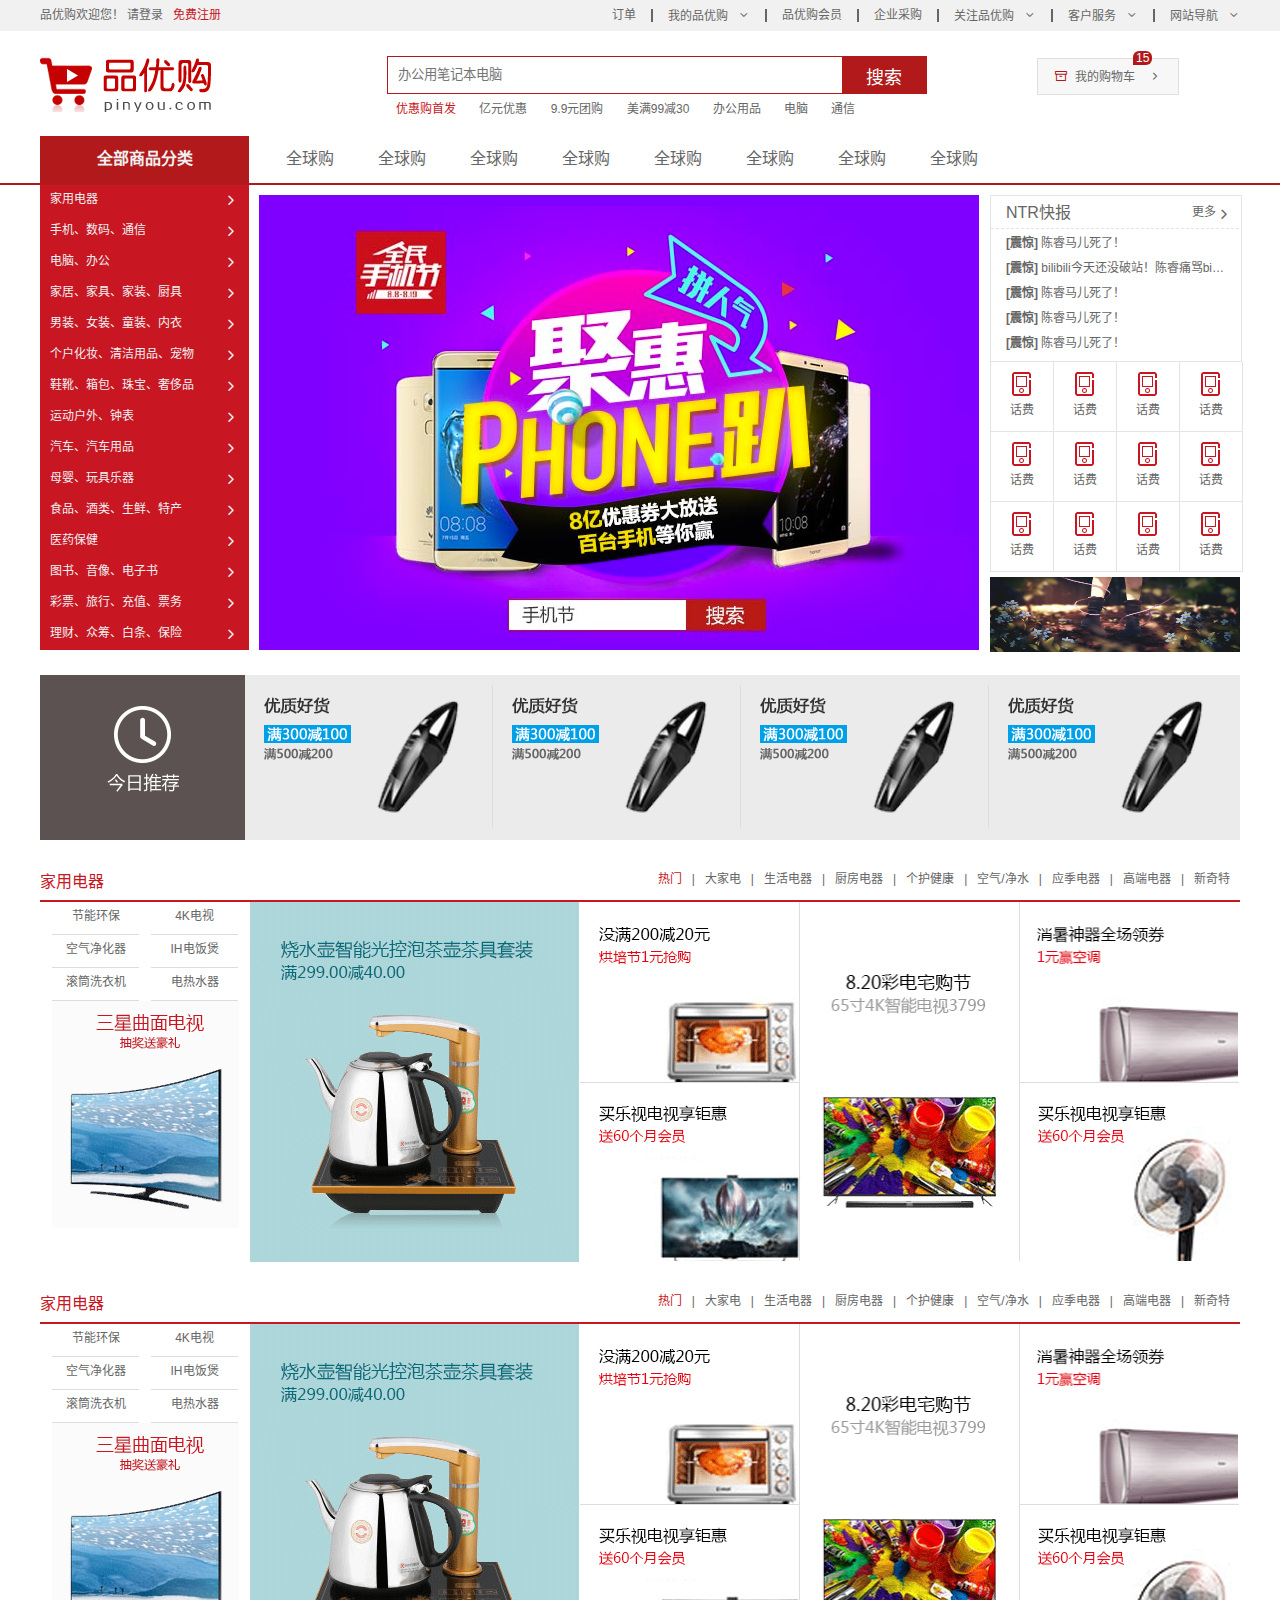
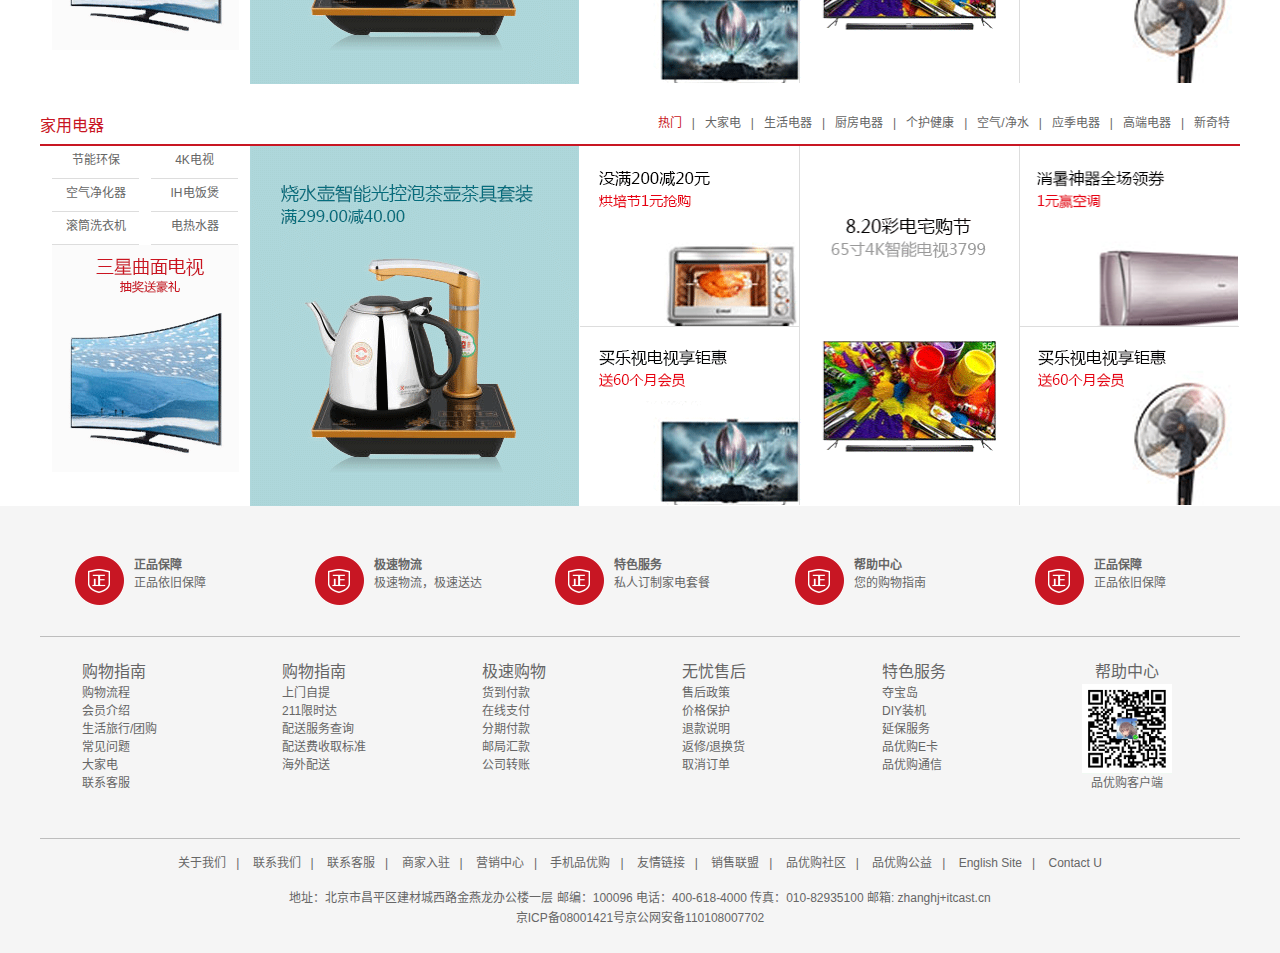
<file: 品优购/index.html>
<!DOCTYPE html>
<html lang="zh-CN">

<head>
    <meta charset="UTF-8">
    <title>品优购</title>
    <!-- 在搜索引擎显示 -->
    <meta name="description" content="品优购商场-为您提供愉悦的网上购物体验！">
    <!-- 搜索关键字 -->
    <meta name="keywords" content="网上购物, 品优购, 商场, 网上商城, 手机, 电脑, 笔记本">

    <link rel="shortcut icon" href="favicon.ico">
    <link rel="stylesheet" href="css/base.css">
    <link rel="stylesheet" href="css/common.css">
    <link rel="stylesheet" href="css/index.css">
</head>

<body>
    <!-- 顶部导航栏 start -->
    <section class="shortcut">
        <div class="w">
            <div class="fl">
                <ul>
                    <li>品优购欢迎您！&nbsp;</li>
                    <li>请<a href="./register.html">登录</a> &nbsp; <a href="#" class="stylered">免费注册</a></li>
                </ul>
            </div>
            <div class="fr">
                <ul>
                    <li>订单</li>
                    <li></li>
                    <li class="xiajiantou">我的品优购</li>
                    <li></li>
                    <li>品优购会员</li>
                    <li></li>
                    <li>企业采购</li>
                    <li></li>
                    <li class="xiajiantou">关注品优购</li>
                    <li></li>
                    <li class="xiajiantou">客户服务</li>
                    <li></li>
                    <li class="xiajiantou">网站导航</li>
                </ul>
            </div>
        </div>
    </section>
    <!-- 顶部导航栏 end -->

    <!-- 头部模块 start -->
    <div class="header w">
        <!-- logo模块 -->
        <div class="logo">
            <h1>
                <a href="index.html" title="品优购商城">品优购</a>
            </h1>
        </div>

        <!-- 搜索模块 -->
        <div class="search">
            <div class="input">
                <input type="text" placeholder="办公用笔记本电脑">
            </div>
            <button>搜索</button>
        </div>
        <!-- 热点模块 -->
        <div class="hotwords">
            <a href="#" class="stylered">优惠购首发</a>
            <a href="#">亿元优惠</a>
            <a href="#">9.9元团购</a>
            <a href="#">美满99减30</a>
            <a href="#">办公用品</a>
            <a href="#">电脑</a>
            <a href="#">通信</a>
        </div>
        <!-- 购物车模块 -->
        <div class="shopcar">
            我的购物车
            <i class="count">
                15
            </i>
        </div>
    </div>
    <!-- 头部模块 end -->

    <!-- 导航栏 start -->
    <div class="nav">
        <div class="w">
            <div class="dropdown">
                <div class="dt">全部商品分类</div>
                <div class="dd">
                    <ul>
                        <li>家用电器</li>
                        <li>手机、数码、通信</li>
                        <li>电脑、办公</li>
                        <li>家居、家具、家装、厨具</li>
                        <li>男装、女装、童装、内衣</li>
                        <li>个户化妆、清洁用品、宠物</li>
                        <li>鞋靴、箱包、珠宝、奢侈品</li>
                        <li>运动户外、钟表</li>
                        <li>汽车、汽车用品</li>
                        <li>母婴、玩具乐器</li>
                        <li>食品、酒类、生鲜、特产</li>
                        <li>医药保健</li>
                        <li>图书、音像、电子书</li>
                        <li>彩票、旅行、充值、票务</li>
                        <li>理财、众筹、白条、保险</li>
                    </ul>
                </div>
            </div>
            <div class="navitems">
                <ul>
                    <li><a href="#">全球购</a></li>
                    <li><a href="#">全球购</a></li>
                    <li><a href="#">全球购</a></li>
                    <li><a href="#">全球购</a></li>
                    <li><a href="#">全球购</a></li>
                    <li><a href="#">全球购</a></li>
                    <li><a href="#">全球购</a></li>
                    <li><a href="#">全球购</a></li>
                </ul>
            </div>
        </div>
    </div>
    <!-- 导航栏 end -->

    <!-- 首页专有main模块 start -->
    <div class="main w">
        <div class="focus"></div>
        <div class="newflash">
            <div class="news">
                <div class="news-hd">
                    <p>NTR快报</p>
                    <a href="#" class="more">更多</a>
                </div>

                <div class="news-bd">
                    <ul>
                        <li><a href="#"><strong>[震惊]</strong> 陈睿马儿死了！</a></li>
                        <li><a href="#"><strong>[震惊]</strong> bilibili今天还没破站！陈睿痛骂bilibili太二次元！</a></li>
                        <li><a href="#"><strong>[震惊]</strong> 陈睿马儿死了！</a></li>
                        <li><a href="#"><strong>[震惊]</strong> 陈睿马儿死了！</a></li>
                        <li><a href="#"><strong>[震惊]</strong> 陈睿马儿死了！</a></li>
                    </ul>
                </div>
            </div>
            <div class="lifeservice">
                <ul>
                    <li>
                        <i></i>
                        <p>话费</p>
                    </li>
                    <li>
                        <i></i>
                        <p>话费</p>
                    </li>
                    <li>
                        <i></i>
                        <p>话费</p>
                    </li>
                    <li>
                        <i></i>
                        <p>话费</p>
                    </li>
                    <li>
                        <i></i>
                        <p>话费</p>
                    </li>
                    <li>
                        <i></i>
                        <p>话费</p>
                    </li>
                    <li>
                        <i></i>
                        <p>话费</p>
                    </li>
                    <li>
                        <i></i>
                        <p>话费</p>
                    </li>
                    <li>
                        <i></i>
                        <p>话费</p>
                    </li>
                    <li>
                        <i></i>
                        <p>话费</p>
                    </li>
                    <li>
                        <i></i>
                        <p>话费</p>
                    </li>
                    <li>
                        <i></i>
                        <p>话费</p>
                    </li>
                </ul>
            </div>
            <div class="bargain">
                <img src="./upload/koishi03.png" width="100%" height="100%">
            </div>
        </div>
    </div>
    <!-- 首页专有main模块 end -->

    <!-- 推荐模块 start -->
    <div class="recom w">
        <div class="recom-hd">
            <img src="./upload/今日推荐.png" alt="">
        </div>
        <div class="recom-bd">
            <ul>
                <li><img src="./upload/01.png" alt=""></li>
                <li><img src="./upload/01.png" alt=""></li>
                <li><img src="./upload/01.png" alt=""></li>
                <li><img src="./upload/01.png" alt=""></li>
            </ul>
        </div>
    </div>
    <!-- 推荐模块 end -->

    <!-- 楼城模块 start -->
    <div class="floor w">
        <div class="jiadian">
            <div class="box-hd">
                <h3>家用电器</h3>
                <div class="tab-list">
                    <ul>
                        <li><a href="#" class="stylered">热门</a>|</li>
                        <li><a href="#">大家电</a>|</li>
                        <li><a href="#">生活电器</a>|</li>
                        <li><a href="#">厨房电器</a>|</li>
                        <li><a href="#">个护健康</a>|</li>
                        <li><a href="#">空气/净水</a>|</li>
                        <li><a href="#">应季电器</a>|</li>
                        <li><a href="#">高端电器</a>|</li>
                        <li><a href="#">新奇特</a></li>
                    </ul>
                </div>
            </div>
            <div class="box-bd">
                <div class="tab-content">
                    <div class="tab-list-item">
                        <div class="col-210">
                            <ul>
                                <li><a href="#">节能环保</a></li>
                                <li><a href="#">4K电视</a></li>
                                <li><a href="#">空气净化器</a></li>
                                <li><a href="#">IH电饭煲</a></li>
                                <li><a href="#">滚筒洗衣机</a></li>
                                <li><a href="#">电热水器</a></li>
                            </ul>
                            <a href="#">
                                <img src="./upload/sanxing.png" alt="">
                            </a>
                        </div>
                        <div class="col-330">
                            <a href="#"><img src="./upload/floor-1-b01.png" alt=""></a>
                        </div>
                        <div class="col-219">
                            <a href="#" class="bb"><img src="./upload/floor-1-2.png" alt=""></a>
                            <a href="#"><img src="./upload/floor-1-3.png" alt=""></a>
                        </div>
                        <div class="col-219">
                            <a href="#"><img src="./upload/floor-1-4.png" alt=""></a>
                        </div>
                        <div class="col-219">
                            <a href="#" class="bb"><img src="./upload/floor-1-5.png" alt=""></a>
                            <a href="#"><img src="./upload/floor-1-6.png" alt=""></a>
                        </div>
                    </div>
                </div>
            </div>
        </div>

        <div class="shouji">
            <div class="box-hd">
                <h3>家用电器</h3>
                <div class="tab-list">
                    <ul>
                        <li><a href="#" class="stylered">热门</a>|</li>
                        <li><a href="#">大家电</a>|</li>
                        <li><a href="#">生活电器</a>|</li>
                        <li><a href="#">厨房电器</a>|</li>
                        <li><a href="#">个护健康</a>|</li>
                        <li><a href="#">空气/净水</a>|</li>
                        <li><a href="#">应季电器</a>|</li>
                        <li><a href="#">高端电器</a>|</li>
                        <li><a href="#">新奇特</a></li>
                    </ul>
                </div>
            </div>
            <div class="box-bd">
                <div class="tab-content">
                    <div class="tab-list-item">
                        <div class="col-210">
                            <ul>
                                <li><a href="#">节能环保</a></li>
                                <li><a href="#">4K电视</a></li>
                                <li><a href="#">空气净化器</a></li>
                                <li><a href="#">IH电饭煲</a></li>
                                <li><a href="#">滚筒洗衣机</a></li>
                                <li><a href="#">电热水器</a></li>
                            </ul>
                            <a href="#">
                                <img src="./upload/sanxing.png" alt="">
                            </a>
                        </div>
                        <div class="col-330">
                            <a href="#"><img src="./upload/floor-1-b01.png" alt=""></a>
                        </div>
                        <div class="col-219">
                            <a href="#" class="bb"><img src="./upload/floor-1-2.png" alt=""></a>
                            <a href="#"><img src="./upload/floor-1-3.png" alt=""></a>
                        </div>
                        <div class="col-219">
                            <a href="#"><img src="./upload/floor-1-4.png" alt=""></a>
                        </div>
                        <div class="col-219">
                            <a href="#" class="bb"><img src="./upload/floor-1-5.png" alt=""></a>
                            <a href="#"><img src="./upload/floor-1-6.png" alt=""></a>
                        </div>
                    </div>
                </div>
            </div>
        </div>

        <div class="diannao">
            <div class="box-hd">
                <h3>家用电器</h3>
                <div class="tab-list">
                    <ul>
                        <li><a href="#" class="stylered">热门</a>|</li>
                        <li><a href="#">大家电</a>|</li>
                        <li><a href="#">生活电器</a>|</li>
                        <li><a href="#">厨房电器</a>|</li>
                        <li><a href="#">个护健康</a>|</li>
                        <li><a href="#">空气/净水</a>|</li>
                        <li><a href="#">应季电器</a>|</li>
                        <li><a href="#">高端电器</a>|</li>
                        <li><a href="#">新奇特</a></li>
                    </ul>
                </div>
            </div>
            <div class="box-bd">
                <div class="tab-content">
                    <div class="tab-list-item">
                        <div class="col-210">
                            <ul>
                                <li><a href="#">节能环保</a></li>
                                <li><a href="#">4K电视</a></li>
                                <li><a href="#">空气净化器</a></li>
                                <li><a href="#">IH电饭煲</a></li>
                                <li><a href="#">滚筒洗衣机</a></li>
                                <li><a href="#">电热水器</a></li>
                            </ul>
                            <a href="#">
                                <img src="./upload/sanxing.png" alt="">
                            </a>
                        </div>
                        <div class="col-330">
                            <a href="#"><img src="./upload/floor-1-b01.png" alt=""></a>
                        </div>
                        <div class="col-219">
                            <a href="#" class="bb"><img src="./upload/floor-1-2.png" alt=""></a>
                            <a href="#"><img src="./upload/floor-1-3.png" alt=""></a>
                        </div>
                        <div class="col-219">
                            <a href="#"><img src="./upload/floor-1-4.png" alt=""></a>
                        </div>
                        <div class="col-219">
                            <a href="#" class="bb"><img src="./upload/floor-1-5.png" alt=""></a>
                            <a href="#"><img src="./upload/floor-1-6.png" alt=""></a>
                        </div>
                    </div>
                </div>
            </div>
        </div>
    </div>
    <!-- 楼城模块 end -->

    <!-- 底部 start -->
    <div class="footer">
        <div class="w">
            <div class="mod_service">
                <ul>
                    <li>
                        <h5>

                        </h5>
                        <div class="service_txt">
                            <h4>正品保障</h4>
                            <p>正品依旧保障</p>
                        </div>
                    </li>

                    <li>
                        <h5>

                        </h5>
                        <div class="service_txt">
                            <h4>极速物流</h4>
                            <p>极速物流，极速送达</p>
                        </div>
                    </li>

                    <li>
                        <h5>

                        </h5>
                        <div class="service_txt">
                            <h4>特色服务</h4>
                            <p>私人订制家电套餐</p>
                        </div>
                    </li>

                    <li>
                        <h5>

                        </h5>
                        <div class="service_txt">
                            <h4>帮助中心</h4>
                            <p>您的购物指南</p>
                        </div>
                    </li>

                    <li>
                        <h5>

                        </h5>
                        <div class="service_txt">
                            <h4>正品保障</h4>
                            <p>正品依旧保障</p>
                        </div>
                    </li>
                </ul>
            </div>

            <div class="mod_help">
                <dl>
                    <dt>购物指南</dt>
                    <dd><a href="#">购物流程</a></dd>
                    <dd><a href="#">会员介绍</a></dd>
                    <dd><a href="#">生活旅行/团购</a></dd>
                    <dd><a href="#">常见问题</a></dd>
                    <dd><a href="#">大家电</a></dd>
                    <dd><a href="#">联系客服</a></dd>
                </dl>
                <dl>
                    <dt>购物指南</dt>
                    <dd><a href="#">上门自提</a></dd>
                    <dd><a href="#">211限时达</a></dd>
                    <dd><a href="#">配送服务查询</a></dd>
                    <dd><a href="#">配送费收取标准</a></dd>
                    <dd><a href="#">海外配送</a></dd>
                </dl>
                <dl>
                    <dt>极速购物</dt>
                    <dd><a href="#">货到付款</a></dd>
                    <dd><a href="#">在线支付</a></dd>
                    <dd><a href="#">分期付款</a></dd>
                    <dd><a href="#">邮局汇款</a></dd>
                    <dd><a href="#">公司转账</a></dd>
                </dl>
                <dl>
                    <dt>无忧售后</dt>
                    <dd><a href="#">售后政策</a></dd>
                    <dd><a href="#">价格保护</a></dd>
                    <dd><a href="#">退款说明</a></dd>
                    <dd><a href="#">返修/退换货</a></dd>
                    <dd><a href="#">取消订单</a></dd>
                </dl>
                <dl>
                    <dt>特色服务</dt>
                    <dd><a href="#">夺宝岛</a></dd>
                    <dd><a href="#">DIY装机</a></dd>
                    <dd><a href="#">延保服务</a></dd>
                    <dd><a href="#">品优购E卡</a></dd>
                    <dd><a href="#">品优购通信</a></dd>
                </dl>
                <dl>
                    <dt>帮助中心</dt>
                    <dd><img src="./images/shoukuan.png" width="100%" height="100%"></dd>
                    <dd><a href="#">品优购客户端</a></dd>
                </dl>
            </div>

            <div class="mod_right">
                <div class="links">
                    <a href="#">关于我们</a>|
                    <a href="#">联系我们</a>|
                    <a href="#">联系客服</a>|
                    <a href="#">商家入驻</a>|
                    <a href="#">营销中心</a>|
                    <a href="#">手机品优购</a>|
                    <a href="#">友情链接</a>|
                    <a href="#">销售联盟</a>|
                    <a href="#">品优购社区</a>|
                    <a href="#">品优购公益</a>|
                    <a href="#">English Site</a>|
                    <a href="#">Contact U</a>
                </div>
                <div class="copyright">地址：北京市昌平区建材城西路金燕龙办公楼一层 邮编：100096 电话：400-618-4000 传真：010-82935100 邮箱: zhanghj+itcast.cn
                    <br> 京ICP备08001421号京公网安备110108007702
                </div>
            </div>
        </div>
    </div>
    <!-- 底部 end -->
</body>

</html>
</file>
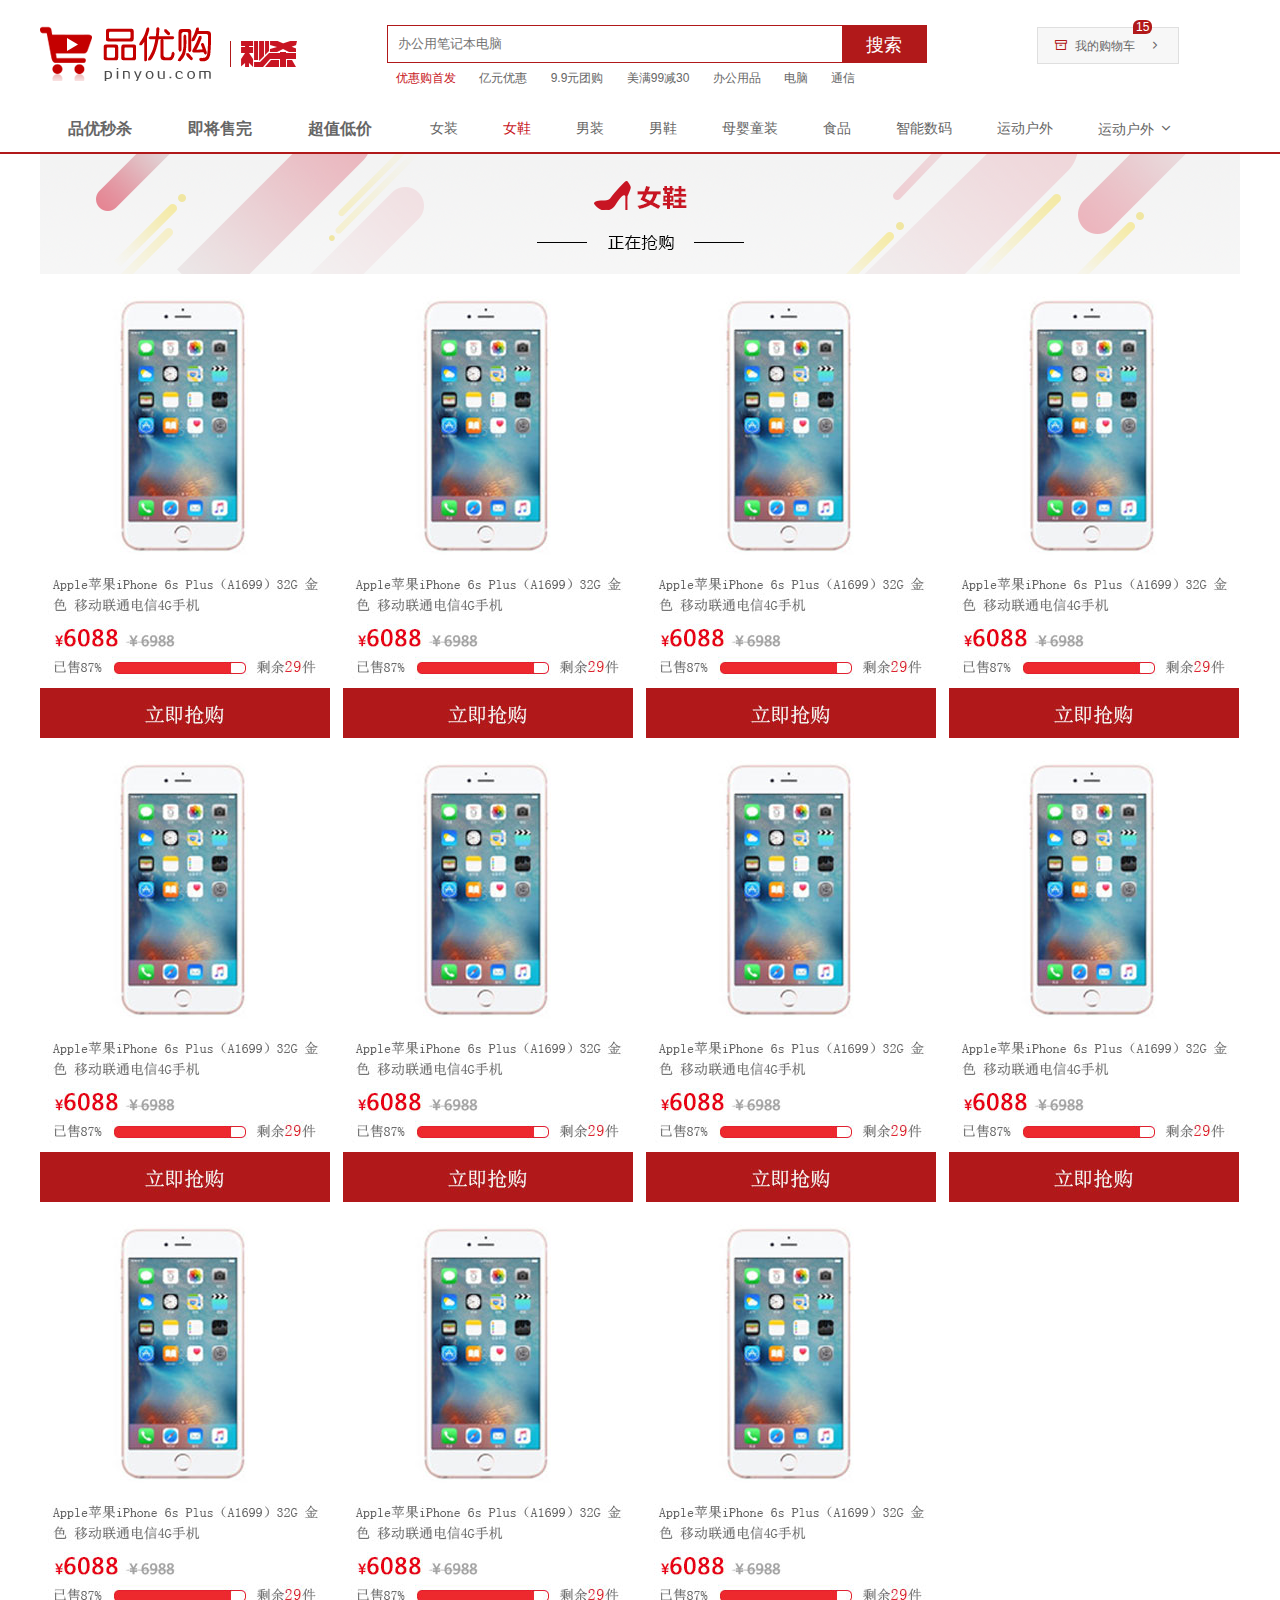
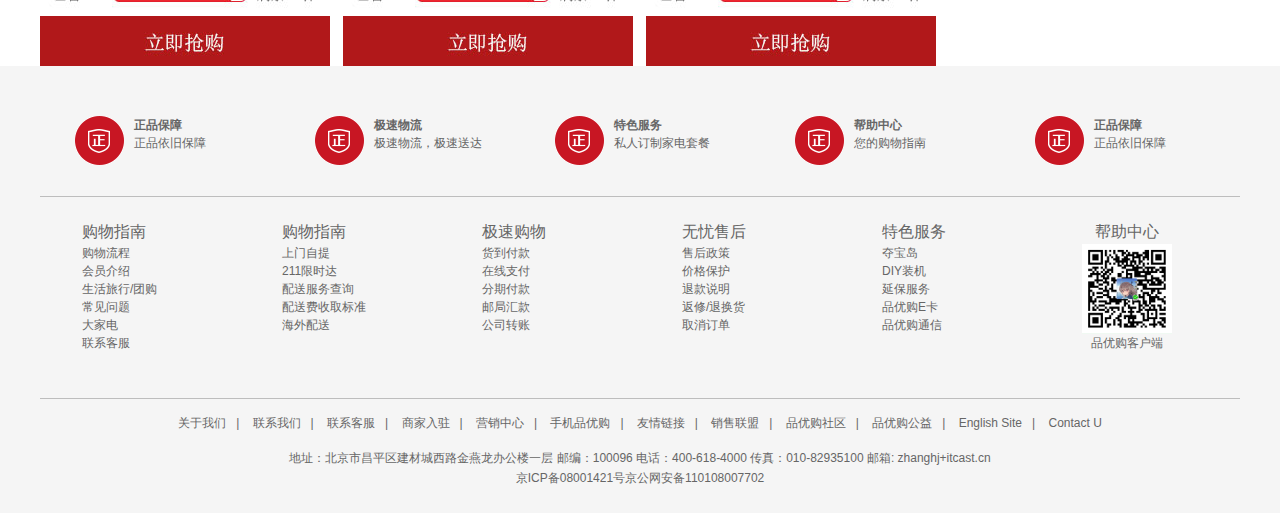
<file: 品优购/list.html>
<!DOCTYPE html>
<html lang="en">

<head>
    <meta charset="UTF-8">
    <meta http-equiv="X-UA-Compatible" content="IE=edge">
    <meta name="viewport" content="width=device-width, initial-scale=1.0">
    <title>list</title>

    <link rel="shortcut icon" href="favicon.ico">
    <link rel="stylesheet" href="css/base.css">
    <link rel="stylesheet" href="css/common.css">
    <link rel="stylesheet" href="css/list.css">
</head>

<body>
    <!-- 头部模块 start -->
    <div class="header w">
        <!-- logo模块 -->
        <div class="logo">
            <div class="sk">
                <img src="./images/sk.png" alt="">
            </div>

            <h1>
                <a href="index.html" title="品优购商城">品优购</a>
            </h1>
        </div>

        <!-- 搜索模块 -->
        <div class="search">
            <div class="input">
                <input type="text" placeholder="办公用笔记本电脑">
            </div>
            <button>搜索</button>
        </div>
        <!-- 热点模块 -->
        <div class="hotwords">
            <a href="#" class="stylered">优惠购首发</a>
            <a href="#">亿元优惠</a>
            <a href="#">9.9元团购</a>
            <a href="#">美满99减30</a>
            <a href="#">办公用品</a>
            <a href="#">电脑</a>
            <a href="#">通信</a>
        </div>
        <!-- 购物车模块 -->
        <div class="shopcar">
            我的购物车
            <i class="count">
                    15
                </i>
        </div>
    </div>
    <!-- 头部模块 end -->

    <!-- 导航栏 start -->
    <div class="nav">
        <div class="w">
            <div class="sk-list">
                <ul>
                    <li><a href="#">品优秒杀</a></li>
                    <li><a href="#">即将售完</a></li>
                    <li><a href="#">超值低价</a></li>
                </ul>
            </div>

            <div class="sk-con">
                <ul>
                    <li><a href="#">女装</a></li>
                    <li><a href="#" class="stylered">女鞋</a></li>
                    <li><a href="#">男装</a></li>
                    <li><a href="#">男鞋</a></li>
                    <li><a href="#">母婴童装</a></li>
                    <li><a href="#">食品</a></li>
                    <li><a href="#">智能数码</a></li>
                    <li><a href="#">运动户外</a></li>
                    <li><a href="#">运动户外</a></li>
                </ul>
            </div>
        </div>
    </div>
    <!-- 导航栏 end -->

    <div class="sk-container w">
        <div class="sk-hd">
            <img src="./upload/bg_03.png" alt="">
        </div>
        <div class="sk-bd">
            <ul class="clearfix">
                <li>
                    <img src="./upload/list.jpg" alt="">
                </li>
                <li>
                    <img src="./upload/list.jpg" alt="">
                </li>
                <li>
                    <img src="./upload/list.jpg" alt="">
                </li>
                <li>
                    <img src="./upload/list.jpg" alt="">
                </li>
                <li>
                    <img src="./upload/list.jpg" alt="">
                </li>
                <li>
                    <img src="./upload/list.jpg" alt="">
                </li>
                <li>
                    <img src="./upload/list.jpg" alt="">
                </li>
                <li>
                    <img src="./upload/list.jpg" alt="">
                </li>
                <li>
                    <img src="./upload/list.jpg" alt="">
                </li>
                <li>
                    <img src="./upload/list.jpg" alt="">
                </li>
                <li>
                    <img src="./upload/list.jpg" alt="">
                </li>
            </ul>
        </div>
    </div>

    <!-- 底部 start -->
    <div class="footer">
        <div class="w">
            <div class="mod_service">
                <ul>
                    <li>
                        <h5>

                        </h5>
                        <div class="service_txt">
                            <h4>正品保障</h4>
                            <p>正品依旧保障</p>
                        </div>
                    </li>

                    <li>
                        <h5>

                        </h5>
                        <div class="service_txt">
                            <h4>极速物流</h4>
                            <p>极速物流，极速送达</p>
                        </div>
                    </li>

                    <li>
                        <h5>

                        </h5>
                        <div class="service_txt">
                            <h4>特色服务</h4>
                            <p>私人订制家电套餐</p>
                        </div>
                    </li>

                    <li>
                        <h5>

                        </h5>
                        <div class="service_txt">
                            <h4>帮助中心</h4>
                            <p>您的购物指南</p>
                        </div>
                    </li>

                    <li>
                        <h5>

                        </h5>
                        <div class="service_txt">
                            <h4>正品保障</h4>
                            <p>正品依旧保障</p>
                        </div>
                    </li>
                </ul>
            </div>

            <div class="mod_help">
                <dl>
                    <dt>购物指南</dt>
                    <dd><a href="#">购物流程</a></dd>
                    <dd><a href="#">会员介绍</a></dd>
                    <dd><a href="#">生活旅行/团购</a></dd>
                    <dd><a href="#">常见问题</a></dd>
                    <dd><a href="#">大家电</a></dd>
                    <dd><a href="#">联系客服</a></dd>
                </dl>
                <dl>
                    <dt>购物指南</dt>
                    <dd><a href="#">上门自提</a></dd>
                    <dd><a href="#">211限时达</a></dd>
                    <dd><a href="#">配送服务查询</a></dd>
                    <dd><a href="#">配送费收取标准</a></dd>
                    <dd><a href="#">海外配送</a></dd>
                </dl>
                <dl>
                    <dt>极速购物</dt>
                    <dd><a href="#">货到付款</a></dd>
                    <dd><a href="#">在线支付</a></dd>
                    <dd><a href="#">分期付款</a></dd>
                    <dd><a href="#">邮局汇款</a></dd>
                    <dd><a href="#">公司转账</a></dd>
                </dl>
                <dl>
                    <dt>无忧售后</dt>
                    <dd><a href="#">售后政策</a></dd>
                    <dd><a href="#">价格保护</a></dd>
                    <dd><a href="#">退款说明</a></dd>
                    <dd><a href="#">返修/退换货</a></dd>
                    <dd><a href="#">取消订单</a></dd>
                </dl>
                <dl>
                    <dt>特色服务</dt>
                    <dd><a href="#">夺宝岛</a></dd>
                    <dd><a href="#">DIY装机</a></dd>
                    <dd><a href="#">延保服务</a></dd>
                    <dd><a href="#">品优购E卡</a></dd>
                    <dd><a href="#">品优购通信</a></dd>
                </dl>
                <dl>
                    <dt>帮助中心</dt>
                    <dd><img src="./images/shoukuan.png" width="100%" height="100%"></dd>
                    <dd><a href="#">品优购客户端</a></dd>
                </dl>
            </div>

            <div class="mod_right">
                <div class="links">
                    <a href="#">关于我们</a>|
                    <a href="#">联系我们</a>|
                    <a href="#">联系客服</a>|
                    <a href="#">商家入驻</a>|
                    <a href="#">营销中心</a>|
                    <a href="#">手机品优购</a>|
                    <a href="#">友情链接</a>|
                    <a href="#">销售联盟</a>|
                    <a href="#">品优购社区</a>|
                    <a href="#">品优购公益</a>|
                    <a href="#">English Site</a>|
                    <a href="#">Contact U</a>
                </div>
                <div class="copyright">地址：北京市昌平区建材城西路金燕龙办公楼一层 邮编：100096 电话：400-618-4000 传真：010-82935100 邮箱: zhanghj+itcast.cn
                    <br> 京ICP备08001421号京公网安备110108007702
                </div>
            </div>
        </div>
    </div>
    <!-- 底部 end -->
</body>

</html>
</file>
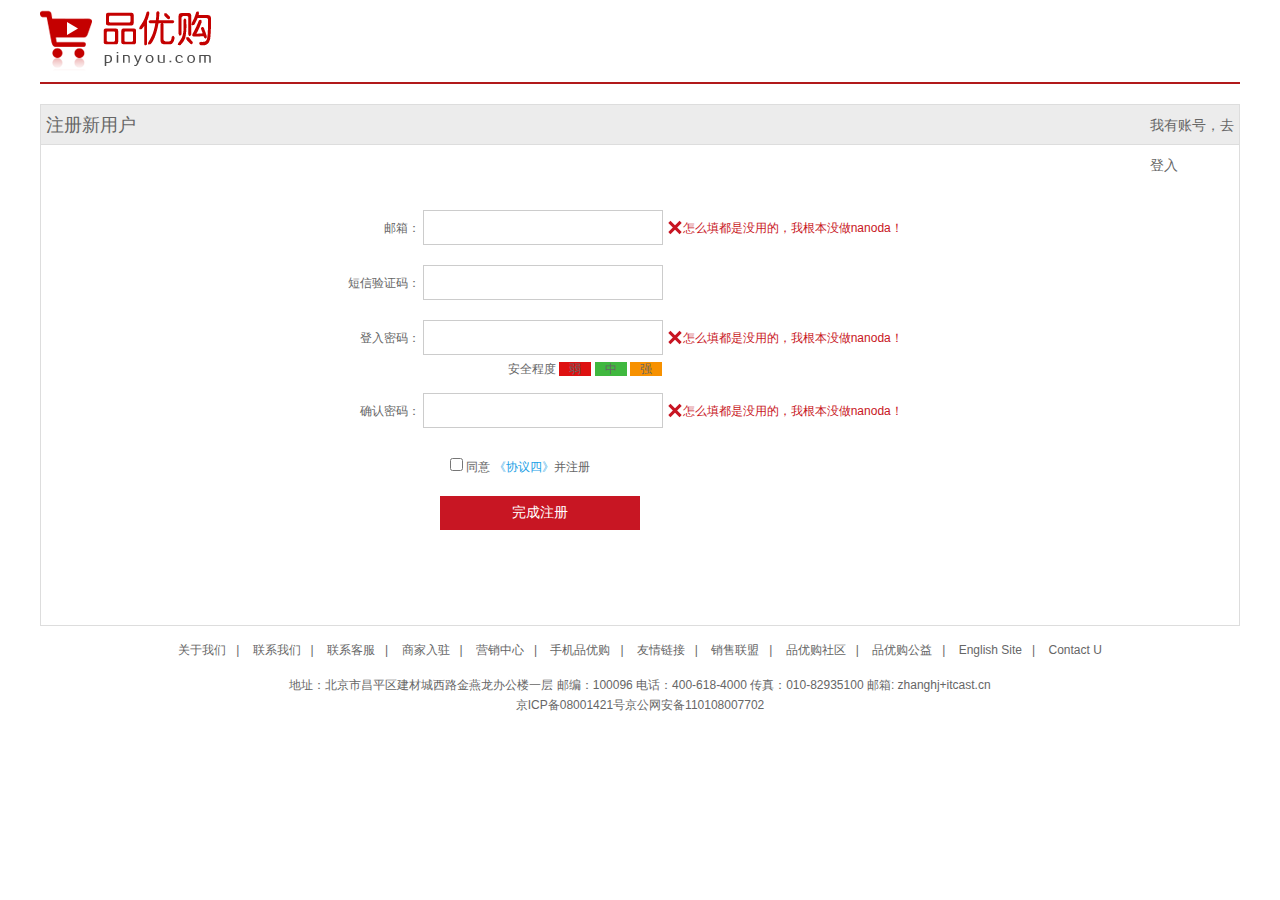
<file: 品优购/register.html>
<!DOCTYPE html>
<html lang="en">

<head>
    <meta charset="UTF-8">
    <meta http-equiv="X-UA-Compatible" content="IE=edge">
    <meta name="viewport" content="width=device-width, initial-scale=1.0">
    <title>link start</title>

    <link rel="stylesheet" href="css/base.css">
    <link rel="stylesheet" href="css/register.css">
</head>

<body>

    <div class="w">
        <div class="header">
            <a href="index.html"><img src="./images/logo.png" alt=""></a>
        </div>

        <div class="register">
            <h3>注册新用户
                <div class="login">
                    我有账号，去
                    <div class="stylered">登入</div>
                </div>
            </h3>
            <div class="reg-from">
                <form action="">
                    <ul>
                        <li><label for="">邮箱：</label> <input type="text" class="inp"> <span class="error"><div class="g-right"></div>怎么填都是没用的，我根本没做nanoda！</span></li>
                        <li><label for="">短信验证码：</label> <input type="text" class="inp"></li>
                        <li><label for="">登入密码：</label> <input type="password" class="inp"> <span class="error"><div class="g-right"></div>怎么填都是没用的，我根本没做nanoda！</span></li>
                        <li class="safe">安全程度 <em class="ruo">弱</em> <em class="zhong">中</em> <em class="qiang">强</em></li>
                        <li><label for="">确认密码：</label> <input type="text" class="inp"> <span class="error"><div class="g-right"></div>怎么填都是没用的，我根本没做nanoda！</span></li>
                        <li class="agree"><input type="checkbox"> 同意 <a href="#">《协议四》</a>并注册</li>
                        <li><input type="submit" value="完成注册" class="btn"></li>
                    </ul>
                </form>
            </div>
        </div>

        <div class="footer">
            <div class="w">
                <div class="mod_right">
                    <div class="links">
                        <a href="#">关于我们</a>|
                        <a href="#">联系我们</a>|
                        <a href="#">联系客服</a>|
                        <a href="#">商家入驻</a>|
                        <a href="#">营销中心</a>|
                        <a href="#">手机品优购</a>|
                        <a href="#">友情链接</a>|
                        <a href="#">销售联盟</a>|
                        <a href="#">品优购社区</a>|
                        <a href="#">品优购公益</a>|
                        <a href="#">English Site</a>|
                        <a href="#">Contact U</a>
                    </div>
                    <div class="copyright">地址：北京市昌平区建材城西路金燕龙办公楼一层 邮编：100096 电话：400-618-4000 传真：010-82935100 邮箱: zhanghj+itcast.cn
                        <br> 京ICP备08001421号京公网安备110108007702
                    </div>
                </div>
            </div>
        </div>
    </div>

</body>

</html>
</file>
<file: 品优购/css/base.css>
/* 把我们所有标签的内外边距清零 */

blockquote,
body,
button,
dd,
dl,
dt,
fieldset,
form,
h1,
h2,
h3,
h4,
h5,
h6,
hr,
input,
legend,
li,
ol,
p,
pre,
td,
textarea,
th,
ul {
    margin: 0;
    padding: 0;
    box-sizing: border-box;
}


/* em 和 i 斜体的文字不倾斜 */

em,
i {
    font-style: normal;
}


/* 去掉li 的小圆点 */

li {
    list-style: none;
}

img {
    /* border 0 照顾低版本浏览器 如果 图片外面包含了链接会有边框的问题 */
    border: 0;
    /* 取消图片底侧有空白缝隙的问题 */
    vertical-align: middle;
}

button {
    /* 当我们鼠标经过button 按钮的时候，鼠标变成小手 */
    cursor: pointer;
}

a {
    color: #666;
    text-decoration: none;
}

a:hover {
    color: #c81623;
}

button,
input {
    /* "\5B8B\4F53" 就是宋体的意思 这样浏览器兼容性比较好 */
    font-family: Microsoft YaHei, Heiti SC, tahoma, arial, Hiragino Sans GB, "\5B8B\4F53", sans-serif;
    border: 0px;
    outline: none;
}

body {
    /* CSS3 抗锯齿形 让文字显示的更加清晰 */
    -webkit-font-smoothing: antialiased;
    background-color: #fff;
    font: 12px/1.5 Microsoft YaHei, Heiti SC, tahoma, arial, Hiragino Sans GB, "\5B8B\4F53", sans-serif;
    color: #666;
}

.hide,
.none {
    display: none;
}


/* 清除浮动 */

.clearfix:after {
    visibility: hidden;
    clear: both;
    display: block;
    content: ".";
    height: 0;
}

.clearfix {
    *zoom: 1;
}
</file>
<file: 品优购/css/common.css>
/* 声明字体图标 */

@font-face {
    font-family: 'icomoon';
    src: url('../fonts/icomoon.eot?wqflxy');
    src: url('../fonts/icomoon.eot?wqflxy#iefix') format('embedded-opentype'), url('../fonts/icomoon.ttf?wqflxy') format('truetype'), url('../fonts/icomoon.woff?wqflxy') format('woff'), url('../fonts/icomoon.svg?wqflxy#icomoon') format('svg');
    font-weight: normal;
    font-style: normal;
    font-display: block;
}


/* 版心 */

.w {
    width: 1200px;
    margin: 0 auto;
}

.fl {
    float: left;
}

.fr {
    float: right;
}

.stylered {
    display: inline;
    color: #c81623;
}


/* 快捷导航模块 */

.shortcut {
    height: 31px;
    line-height: 31px;
    background-color: #f1f1f1;
}

.shortcut ul li {
    float: left;
}

.shortcut .fr ul li:nth-child(even) {
    height: 13px;
    border: 1px solid #666;
    margin: 9px 15px;
}

.xiajiantou::after {
    font-family: 'icomoon';
    content: '\e903';
    margin-left: 10px;
}


/* header 头部制作 */

.header {
    position: relative;
    height: 105px;
}

.logo {
    position: absolute;
    top: 50%;
    margin-top: -27px;
    height: 55px;
    width: 219px;
}

.logo a {
    display: block;
    font-size: 0;
    height: 55px;
    width: 219px;
    background: url(../images/logo.png) no-repeat;
}

.search {
    position: absolute;
    top: 25px;
    left: 347px;
    width: 538px;
    height: 36px;
    border: 1px solid #b1191a;
}

.search input {
    float: left;
    height: 34px;
    width: 454px;
    padding-left: 10px;
}

.search button {
    float: left;
    height: 37px;
    width: 84px;
    background: #b1191a;
    text-align: center;
    font-weight: 400;
    font-size: 18px;
    color: white;
}

.hotwords {
    position: absolute;
    top: 69px;
    left: 356px;
}

.hotwords a {
    font-size: 12px;
    margin-right: 20px;
}

.shopcar {
    position: absolute;
    width: 140px;
    height: 35px;
    line-height: 35px;
    left: 997px;
    top: 27px;
    text-align: center;
    background-color: #f7f7f7;
    border: 1px solid #dfdfdf;
}

.count {
    position: absolute;
    top: -8px;
    left: 95px;
    height: 14px;
    line-height: 14px;
    padding: 0px 3px;
    border-radius: 6px 6px 6px 0px;
    color: white;
    background-color: #b1191a;
}

.shopcar::before {
    margin-right: 5px;
    font-family: 'icomoon';
    content: '\e901';
    color: #b1191a;
}

.shopcar::after {
    font-family: 'icomoon';
    content: '\e904';
    margin-left: 10px;
}


/* nav 导航栏模块 */

.nav {
    height: 47px;
    border-bottom: 2px solid #b1191a;
}

.nav .dropdown {
    float: left;
    color: #f1f1f1;
}

.dropdown .dt {
    width: 209px;
    height: 47px;
    font-size: 16px;
    font-weight: 600;
    line-height: 45px;
    text-align: center;
    background-color: #b1191a;
}

.dropdown .dd {
    margin-top: 2px;
    background-color: #c81623;
}

.dropdown .dd ul li {
    position: relative;
    height: 31px;
    width: 209px;
    padding: 5px 10px;
}

.dropdown .dd ul li::after {
    position: absolute;
    top: 3px;
    right: 10px;
    font-size: 16px;
    font-family: 'icomoon';
    content: '\e904';
}

.dropdown .dd ul li:hover {
    color: #c81623;
    background-color: #f7f7f7;
}

.navitems {
    float: left;
}

.navitems ul {
    width: 740px;
    margin-left: 15px;
}

.navitems ul li {
    float: left;
    width: 92px;
    height: 46px;
    line-height: 46px;
    text-align: center;
    font-size: 16px;
}

.navitems a::after {
    padding-left: 15px;
}

.navitems a::before {
    padding-right: 15px;
}


/* 底部模块制作 */

.footer {
    height: 417px;
    background-color: #f5f5f5;
    padding-top: 30px;
}

.mod_service {
    height: 100px;
    border-bottom: 1px solid #bdbdbd;
}

.mod_service ul li {
    float: left;
    width: 240px;
    height: 110px;
    padding-left: 35px;
    padding-top: 20px;
}

.service h4 {
    font-size: 14px;
}

.mod_service ul li h5 {
    float: left;
    margin-right: 10px;
    width: 49px;
    height: 49px;
    background: url(../images/icons.png) no-repeat -253px -3px;
}

.mod_help {
    height: 178px;
    padding-top: 23px;
    padding-left: 42px;
    border-bottom: 1px solid #bdbdbd;
}

.mod_help dl {
    float: left;
    width: 200px;
    height: 145px;
}

.mod_help dl dt {
    font-size: 16px;
    font-weight: 400;
}

.mod_help dl:last-child {
    text-align: center;
    width: 90px;
}

.mod_right {
    text-align: center;
}

.links {
    margin-top: 15px;
    margin-bottom: 16px;
}

.links a {
    margin: 0px 10px;
}

.copyright {
    line-height: 20px;
}
</file>
<file: 品优购/css/index.css>
@font-face {
            font-family: 'icomoon';
            src: url('../fonts/icomoon.eot?wqflxy');
            src: url('../fonts/icomoon.eot?wqflxy#iefix') format('embedded-opentype'), url('../fonts/icomoon.ttf?wqflxy') format('truetype'), url('../fonts/icomoon.woff?wqflxy') format('woff'), url('../fonts/icomoon.svg?wqflxy#icomoon') format('svg');
            font-weight: normal;
            font-style: normal;
            font-display: block;
        }
        
        .main {
            height: 465px;
            padding-top: 10px;
        }
        
        .focus {
            float: left;
            height: 455px;
            width: 720px;
            margin-left: 10px;
            background: url(../images/loginbg.png);
        }
        
        .newflash {
            float: right;
            height: 455px;
            width: 250px;
        }
        
        .news {
            position: relative;
            height: 165px;
            width: 250px;
            border: 1px solid #e4e4e4;
        }
        
        .news-hd {
            width: 248px;
            height: 32px;
            border-bottom: 1px dashed #e4e4e4;
        }
        
        .news-hd p {
            position: absolute;
            top: 5px;
            left: 15px;
            font-size: 16px;
        }
        
        .news-hd .more {
            position: absolute;
            top: 7px;
            right: 25px;
        }
        
        .news-hd .more::after {
            position: absolute;
            top: -1px;
            font-size: 16px;
            font-family: 'icomoon';
            content: '\e904';
        }
        
        .news-bd ul li {
            height: 25px;
            padding: 5px 15px 0px;
            overflow: hidden;
            white-space: nowrap;
            text-overflow: ellipsis;
        }
        
        .lifeservice {
            height: 210px;
            width: 100%;
            border-left: 1px solid #e4e4e4;
        }
        
        .lifeservice ul {
            width: 252px;
        }
        
        .lifeservice ul li {
            float: left;
            width: 63px;
            height: 70px;
            text-align: center;
            border-right: 1px solid #e4e4e4;
            border-bottom: 1px solid #e4e4e4;
        }
        
        .lifeservice i {
            display: inline-block;
            width: 24px;
            height: 24px;
            margin-top: 10px;
            background: url(../images/icons.png) no-repeat -17px -16px;
        }
        
        .bargain {
            margin-top: 5px;
            width: 250px;
            height: 75px;
        }
        /* 推荐模块制作 */
        
        .recom {
            height: 165px;
            margin-top: 15px;
            background-color: #ebebeb;
        }
        
        .recom-hd {
            float: left;
            height: 134px;
            width: 205px;
            padding-top: 31px;
            text-align: center;
            background-color: #5c5251;
        }
        
        .recom-bd {
            float: left;
        }
        
        .recom-bd ul li {
            position: relative;
            float: left;
        }
        
        .recom-bd ul li:nth-child(-n+3)::after {
            position: absolute;
            content: '';
            width: 1px;
            height: 143px;
            right: 0px;
            top: 10px;
            background-color: #ddd;
        }
        
        .box-hd {
            height: 30px;
            margin-top: 30px;
            border-bottom: 2px solid #c81623;
        }
        
        .box-hd h3 {
            float: left;
            font-size: 16px;
            font-weight: 400;
            color: #c81623;
        }
        
        .tab-list {
            float: right;
        }
        
        .tab-list ul li {
            float: left;
        }
        
        .tab-list ul li a {
            margin: 0px 10px;
        }
        
        .tab-list-item {
            height: 360px;
        }
        
        .tab-list-item>div {
            float: left;
        }
        
        .col-210 {
            width: 210px;
            text-align: center;
        }
        
        .col-210 ul li {
            float: left;
            width: 87px;
            height: 33px;
            padding-top: 5px;
            margin-left: 12px;
            border-bottom: 1px solid #ddd;
        }
        
        .col-219 {
            width: 219px;
            border-right: 1px solid #ddd;
        }
        
        .bb {
            display: inline-block;
            border-bottom: 1px solid #ddd;
        }
        
        .col-219:nth-child(5) {
            border-right: 0px;
        }
        
        .col-330 {
            width: 330px;
        }
</file>
<file: 品优购/css/list.css>
@font-face {
    font-family: 'icomoon';
    src: url('../fonts/icomoon.eot?wqflxy');
    src: url('../fonts/icomoon.eot?wqflxy#iefix') format('embedded-opentype'), url('../fonts/icomoon.ttf?wqflxy') format('truetype'), url('../fonts/icomoon.woff?wqflxy') format('woff'), url('../fonts/icomoon.svg?wqflxy#icomoon') format('svg');
    font-weight: normal;
    font-style: normal;
    font-display: block;
}

.nav {
    overflow: hidden;
}

.sk {
    position: absolute;
    left: 190px;
    top: 15px;
    padding-left: 10px;
    border-left: 1px solid #b1191a;
}

.sk-list {
    float: left;
    width: 390px;
}

.sk-list ul li {
    float: left;
    line-height: 47px;
    font-size: 16px;
    font-weight: 600;
    margin: 0px 28px;
}

.sk-con {
    float: left;
}

.sk-con ul li {
    float: left;
    font-size: 14px;
    line-height: 47px;
    margin-right: 45px;
}

.sk-con ul li:last-child::after {
    font-family: 'icomoon';
    content: '\e903';
    margin-left: 5px;
}

.sk-bd ul li {
    overflow: hidden;
    float: left;
    height: 458px;
    width: 290px;
    margin: 6px 13px 0px 0px;
}

.sk-bd ul li:nth-child(4n) {
    margin-right: 0px;
}

.sk-bd ul li:hover {
    box-shadow: 0px 5px 3px 1px #b1191a;
}
</file>
<file: 品优购/css/register.css>
.w {
    width: 1200px;
    margin: 0 auto;
}

.header {
    height: 82px;
    border-bottom: 2px solid #b1191a;
}

.header img {
    padding-top: 10px;
    float: left;
}

.register {
    height: 520px;
    margin-top: 20px;
    border: 1px solid #ddd;
}

.register h3 {
    height: 40px;
    font-size: 18px;
    font-weight: 400;
    line-height: 40px;
    padding: 0px 5px;
    background-color: #ececec;
    border-bottom: 1px solid #ddd;
}

.login {
    font-size: 14px;
    float: right;
}

.reg-from {
    margin: 0 auto;
    width: 600px;
    margin-top: 50px;
}

.reg-from ul li label {
    display: inline-block;
    text-align: right;
    width: 80px;
}

.reg-from ul li .inp {
    width: 240px;
    height: 35px;
    margin-top: 15px;
    margin-bottom: 5px;
    border: 1px solid #ccc;
}


/* 实现 × 符号  */

.g-right {
    display: inline-block;
    width: 16px;
    height: 3px;
    margin-bottom: 2px;
    background: #c81523;
    line-height: 0;
    font-size: 0;
    vertical-align: middle;
    -webkit-transform: rotate(45deg);
}

.g-right:after {
    content: "/";
    display: block;
    width: 16px;
    height: 3px;
    background: #c81523;
    -webkit-transform: rotate(-90deg);
}

.error {
    color: #c81523;
}

.safe {
    padding-left: 168px;
}

.safe em {
    padding: 0px 10px;
}

.ruo {
    background-color: #de1111;
}

.zhong {
    background-color: #40b83f;
}

.qiang {
    background-color: #f79100;
}

.agree {
    margin-top: 25px;
    margin-left: 110px;
}

.agree a {
    color: #1ba1e6;
}

.btn {
    height: 34px;
    width: 200px;
    margin-top: 20px;
    margin-left: 100px;
    font-size: 14px;
    background-color: #c81623;
    color: #fff;
}

.mod_right {
    text-align: center;
}

.links {
    margin-top: 15px;
    margin-bottom: 16px;
}

.links a {
    margin: 0px 10px;
}

.copyright {
    line-height: 20px;
}
</file>
